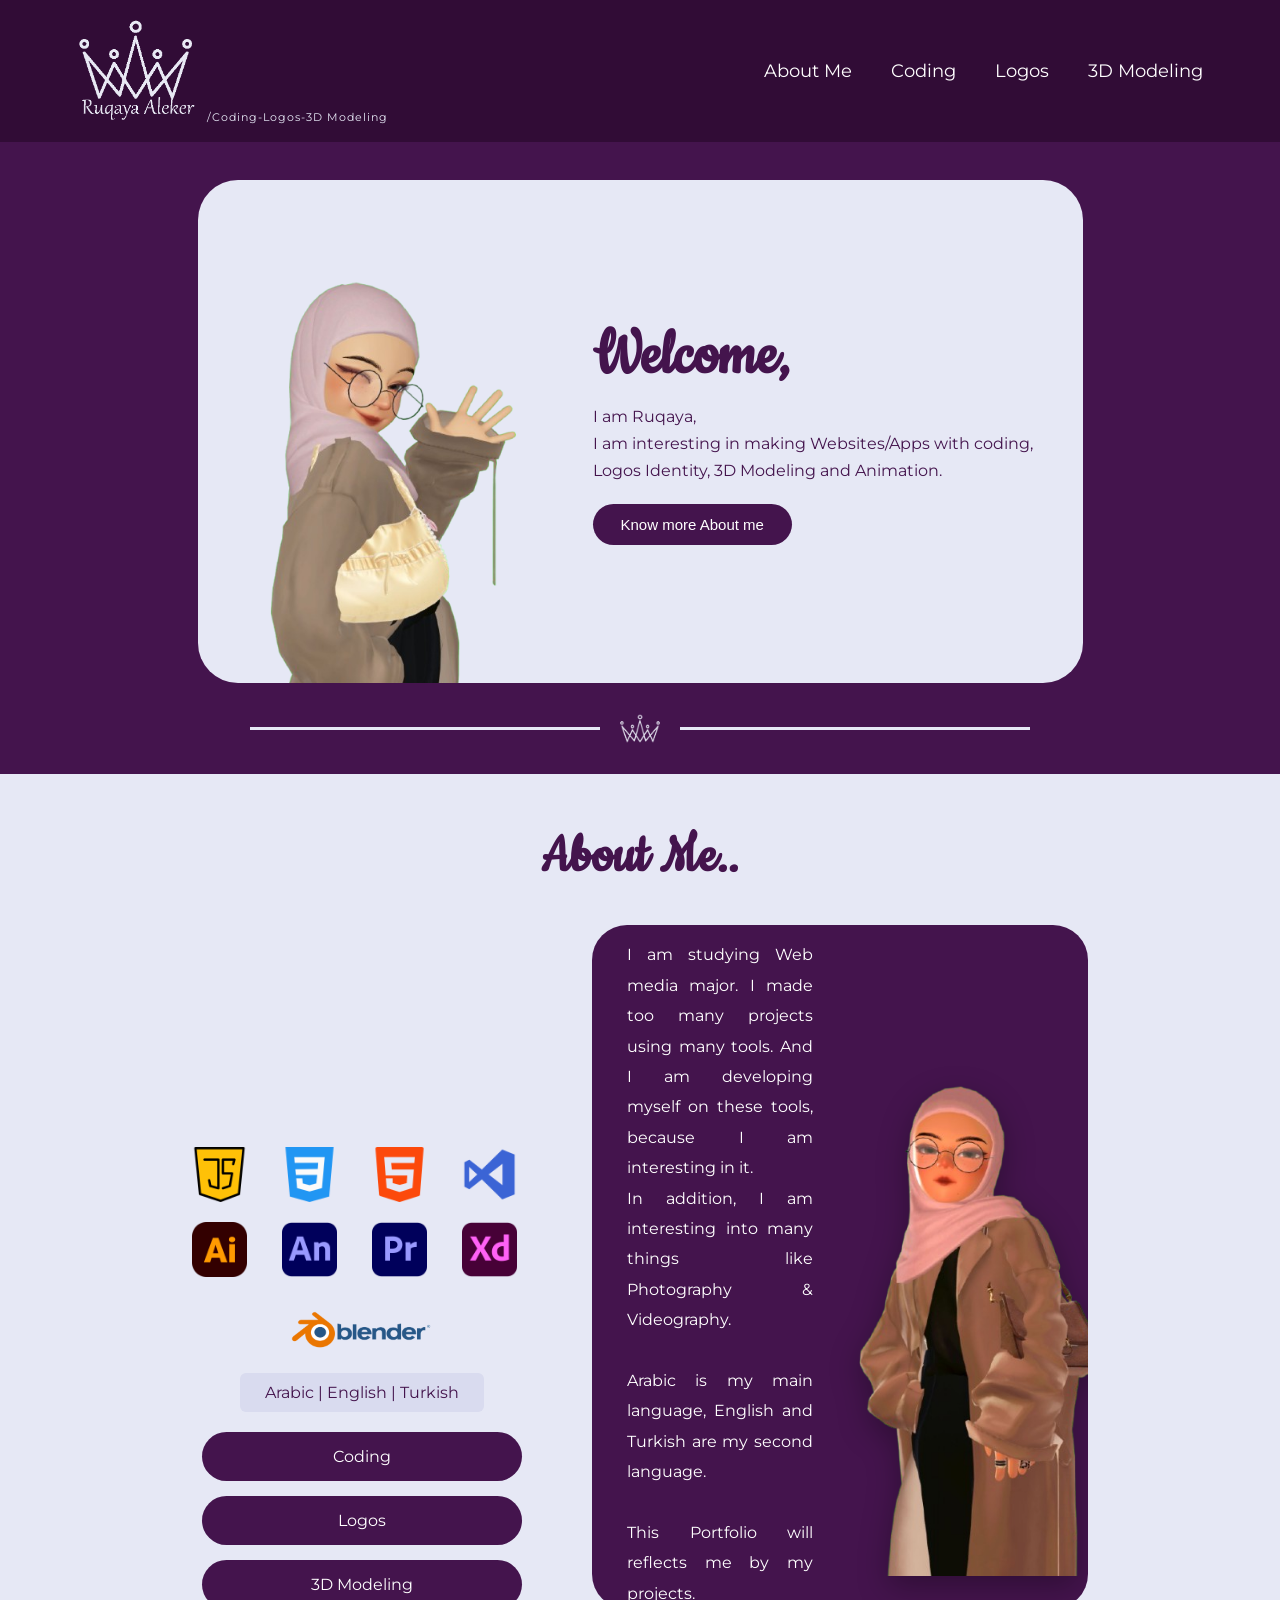
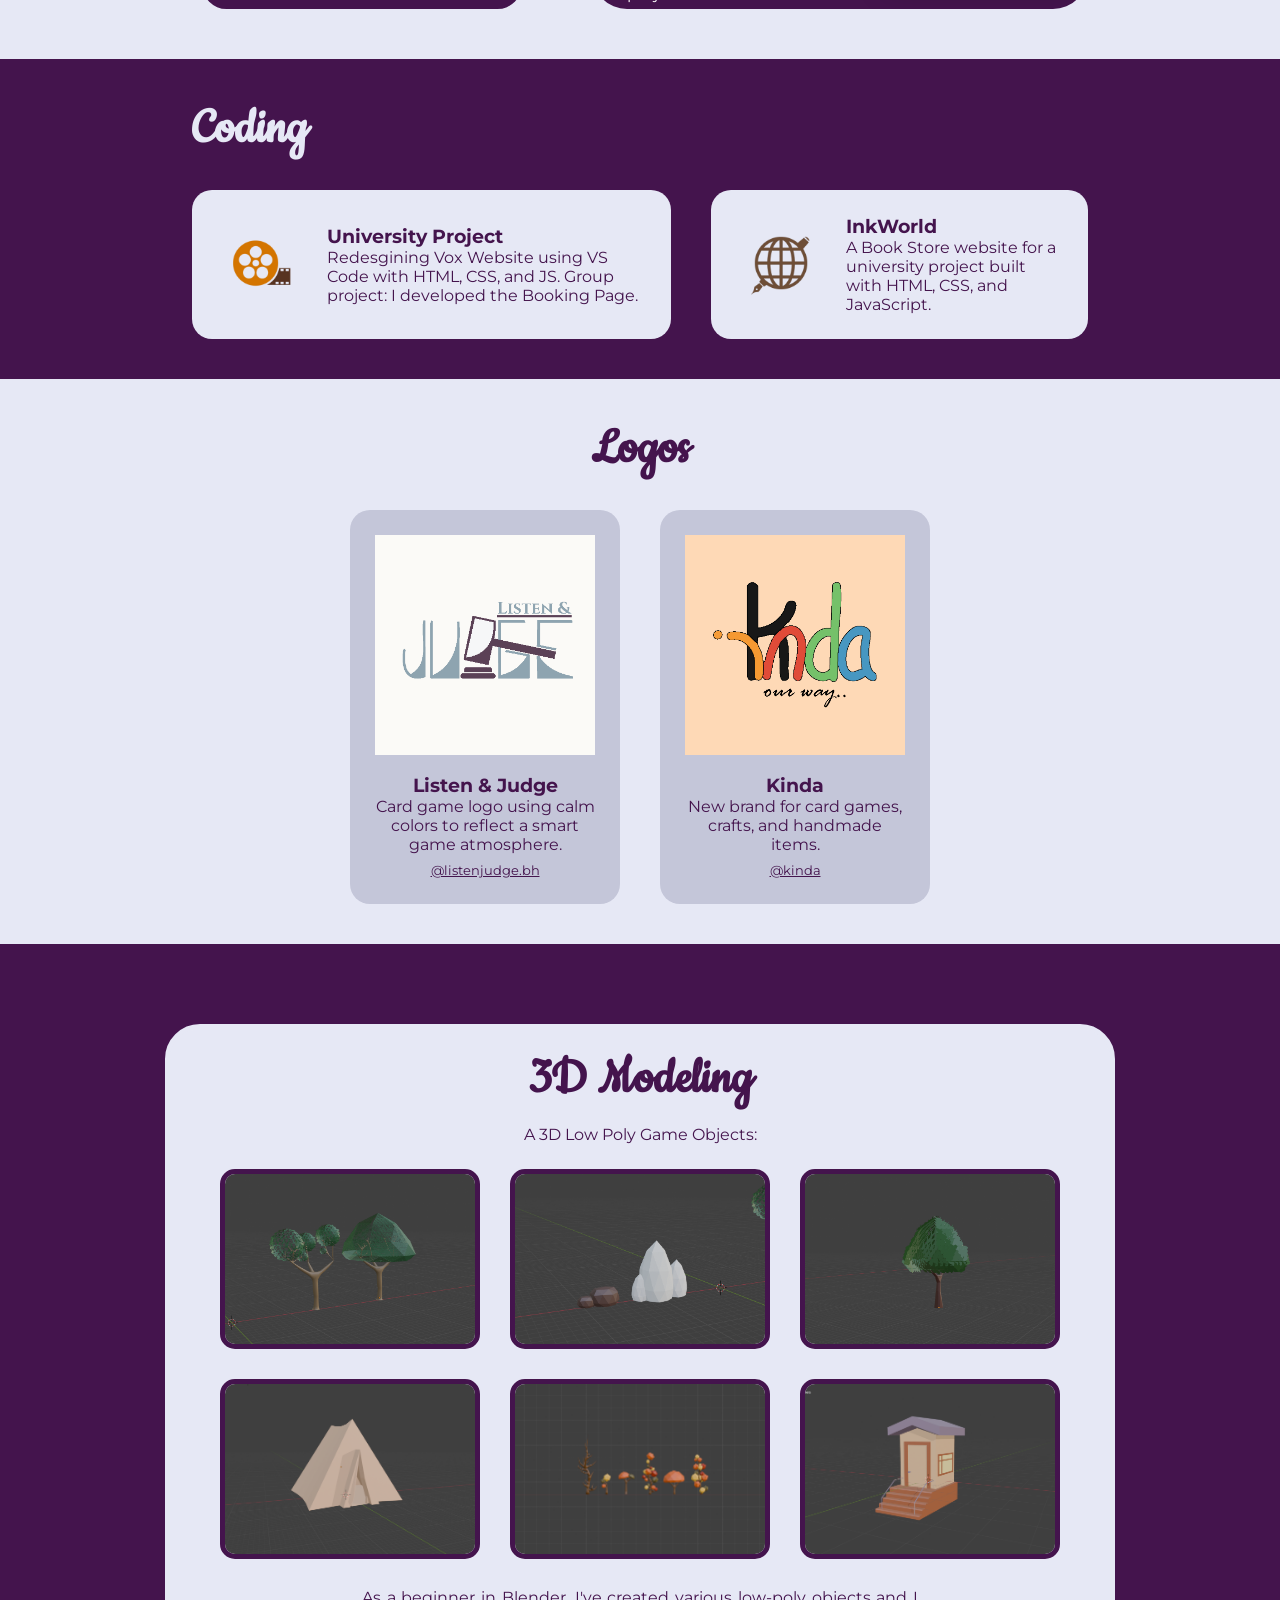
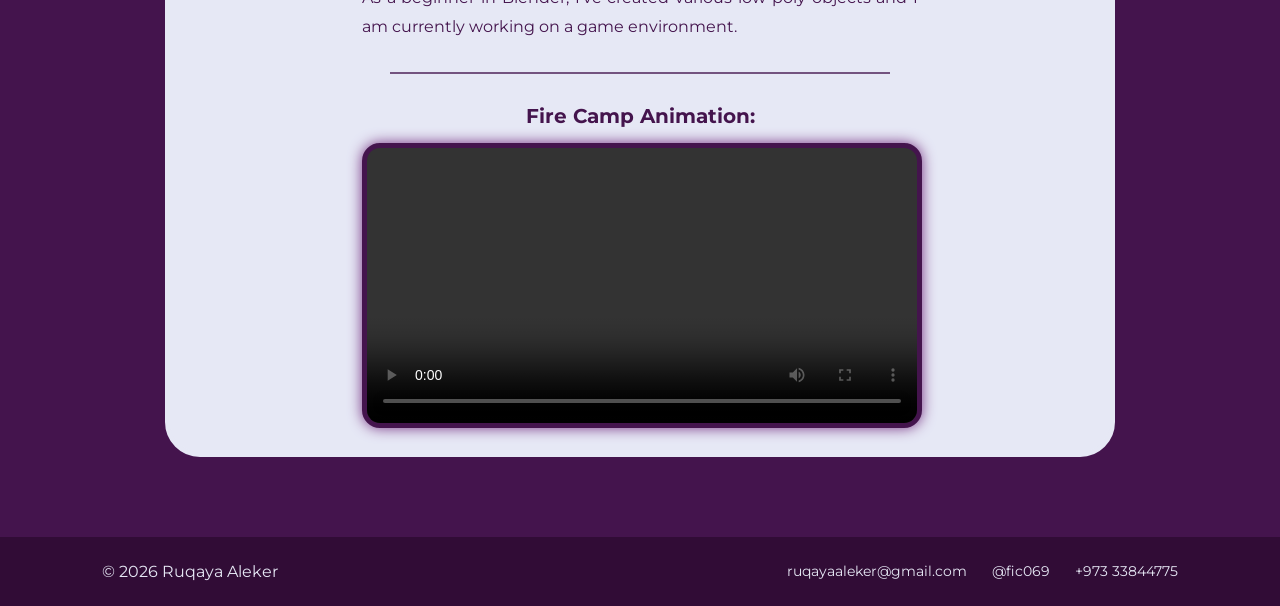
<file: index.html>
<!DOCTYPE html>
<html lang="en">
<head>
    <meta charset="UTF-8">
    <meta name="viewport" content="width=device-width, initial-scale=1.0">
    <title>Ruqaya Portfolio</title>
    <link rel="stylesheet" href="style.css">
    <link href="https://fonts.googleapis.com/css2?family=Cookie&family=Montserrat:wght@300;400;500;600&display=swap" rel="stylesheet">
</head>
<body>

<header>
    <div class="logo">
        <a href="#home"><img src="images/Mainlogo.png" alt="Logo"></a>
        <p>/Coding-Logos-3D Modeling</p>
    </div>

    <div class="menu-icon" id="menu-icon">
        <span></span>
        <span></span>
        <span></span>
    </div>

    <nav id="nav-menu">
        <a href="#about">About Me</a>
        <a href="#coding">Coding</a>
        <a href="#logos">Logos</a>
        <a href="#modeling">3D Modeling</a>
    </nav>
</header>

<section id="home" class="hero reveal">
    <div class="hero-card">
        <div class="hero-img">
            <img src="images/home.png" alt="Ruqaya">
        </div>
        <div class="hero-text">
            <h1>Welcome,</h1>
            <p>I am Ruqaya,<br>I am interesting in making Websites/Apps with coding,<br>Logos Identity, 3D Modeling and Animation.</p>
            <a href="#about"><button>Know more About me</button></a>
        </div>
    </div>
</section>

<div class="section-divider">
    <div class="line"></div>
    <img src="images/line white.png" alt="divider">
    <div class="line"></div>
</div>

<section id="about" class="about reveal">
    <h2>About Me..</h2>
    <div class="about-container">
        <div class="about-left">
            <div class="apps">
                <img src="images/java-script (1).png" alt="JS">
                <img src="images/css-3 (2).png" alt="CSS">
                <img src="images/html-5.png" alt="HTML">
                <img src="images/logo.png" alt="Logo">
                <img src="images/illustrator (1).png" alt="AI">
                <img src="images/adobe-animate.png" alt="Animate">
                <img src="images/premiere-pro (1).png" alt="Premiere">
                <img src="images/xd (2).png" alt="XD">
                <img src="images/blender.png" alt="Blender" class="blender-img">
            </div>
            <p class="langs">Arabic | English | Turkish</p>
            <div class="about-buttons">
                <a href="#coding" class="about-btn">Coding</a>
                <a href="#logos" class="about-btn">Logos</a>
                <a href="#modeling" class="about-btn">3D Modeling</a>
            </div>
        </div>
        <div class="about-right">
            <div class="about-card">
                <p>I am studying Web media major. I made too many projects using many tools. And I am developing myself on these tools, because I am interesting in it. 
                    <br> In addition, I am interesting into many things like Photography & Videography. 
                    <br>
                    <br>Arabic is my main language, English and Turkish are my second language.
                    <br> 
                    <br>This Portfolio will reflects me by my projects.</p>
                <img src="images/about.png" alt="About Image">
            </div>
        </div>
    </div>
</section>

<section id="coding" class="coding reveal">
    <h2>Coding</h2>
    <div class="coding-container">
        <div class="project">
            <a href="https://rumob2005-ship-it.github.io/vox-redesign/"><img src="images/logo1.png" alt="Vox"></a>
            <div class="text">
                <h3>University Project</h3>
                <p>Redesgining Vox Website using VS Code with HTML, CSS, and JS. Group project: I developed the Booking Page.</p>
            </div>
        </div>
        <div class="project">
            <a href="https://rumob2005-ship-it.github.io/Ink-World/"><img src="images/Logo2.png" alt="InkWorld"></a>
            <div class="text">
                <h3>InkWorld</h3>
                <p>A Book Store website for a university project built with HTML, CSS, and JavaScript.</p>
            </div>
        </div>
    </div>
</section>

<section id="logos" class="logos reveal">
    <h2>Logos</h2>
    <div class="logos-container">
        <div class="logo-card">
            <img src="images/listen.png" alt="Listen">
            <h3>Listen & Judge</h3>
            <p>Card game logo using calm colors to reflect a smart game atmosphere.</p>
            <a href="https://www.instagram.com/listenjudge.bh/">@listenjudge.bh</a>
        </div>
        <div class="logo-card">
            <img src="images/Kinda-01.png" alt="Kinda">
            <h3>Kinda</h3>
            <p>New brand for card games, crafts, and handmade items.</p>
            <a href="https://www.instagram.com/kinda/">@kinda</a>
        </div>
    </div>
</section>

<section id="modeling" class="modeling reveal">
    <h2 class="dmodeling">3D Modeling</h2>
    <p class="model-title">A 3D Low Poly Game Objects:</p>
    <div class="models">
        <img src="images/trees.png" alt="Trees">
        <img src="images/rocks.png" alt="Rocks">
        <img src="images/tree.png" alt="Tree">
        <img src="images/tent.png" alt="Tent">
        <img src="images/autumn.png" alt="Autumn">
        <img src="images/building.png" alt="Building">
    </div>
    <p class="model-content-text">As a beginner in Blender, I've created various low-poly objects and I am currently working on a game environment.</p>
    <div class="model-divider"></div>
    <div class="video">
        <h3 class="video-title">Fire Camp Animation:</h3>
        <video controls>
            <source src="videos/firecamp.mp4" type="video/mp4">
        </video>
    </div>
</section>

<footer>
    <div class="footer-container">
        <div class="copyright">© 2026 Ruqaya Aleker</div>
        <div class="contact">
            <a href="mailto:ruqayaaleker@gmail.com">ruqayaaleker@gmail.com</a>
            <a href="https://www.instagram.com/fic069/">@fic069</a>
            <a href="https://wa.me/+97333844775">+973 33844775</a>
        </div>
    </div>
</footer>

<script src="script.js"></script>
</body>
</html>
</file>
<file: style.css>
html,body{
overflow-x:hidden;
}
*{
margin:0;
padding:0;
box-sizing:border-box;
scroll-behavior:smooth;
}

body{
font-family:'Montserrat', sans-serif;
background:#44144D;
color:#E6E8F5;
}


/* HEADER */

header{
position:fixed;
top:0;
left:0;
width:100%;
background:#310c36;
display:flex;
justify-content:space-between;
align-items:center;
padding:18px 6%;
z-index:1000;
}

.logo{
display:flex;
align-items:flex-end;
gap:10px;
}

.logo img{
width:120px;
}

.logo p{
font-size:11px;
letter-spacing:1px;
text-align: justify;
color:#E6E8F5;
}

nav a{
margin-left:35px;
text-decoration:none;
color:white;
font-size:18px;
position:relative;
}

nav a::after{
content:"";
width:0;
height:2px;
background:#E6E8F5;
position:absolute;
left:0;
bottom:-5px;
transition:.3s;
}

nav a:hover::after{
width:100%;
}



/* HERO */

.hero{
display:flex;
justify-content:center;
padding:180px 8% 0 8%;
}

.hero-card{
background:#E6E8F5;
border-radius:40px;
display:flex;
align-items:center;
gap:30px;
padding:25px 50px;
max-width:900px;
overflow:hidden;
}

.hero-img{
display:flex;
align-items:flex-end;
}

.hero-img img{
width:340px;
display:block;
margin-left:-25px;
transform:translateY(32px);
}

.hero-text{
color:#44144D;
text-align:justify;
}

.hero-text h1{
font-family:'Cookie', cursive;
font-size:70px;
margin-bottom:8px;
}

.hero-text p{
line-height:1.7;
margin-bottom:20px;
text-align: justify;
}

.hero-text button{
background:#44144D;
color:white;
padding:12px 28px;
border:none;
border-radius:30px;
cursor:pointer;
font-size:15px;
transition:.3s;
}

.hero-text button:hover{
transform:scale(1.05);
background:#34103b;
}



/* DIVIDER */

.section-divider{
display:flex;
align-items:center;
justify-content:center;
gap:20px;
margin:30px 0;
}

.section-divider .line{
width:350px;
height:3px;
background:#E6E8F5;
}

.section-divider img{
width:40px;
}



/* ABOUT */

.about{
background:#E6E8F5;
padding:50px 15%;
color:#44144D;
}


.about h2{
text-align:center;
font-family:'Cookie', cursive;
font-size:60px;
margin-bottom:35px;
}

.about-container{
display:flex;
justify-content:space-between;
align-items:flex-end;
gap:60px;
}



/* LEFT SIDE */

.about-left{
display:flex;
flex-direction:column;
align-items:center;
}

/* APPS */
.apps{
display:grid;
grid-template-columns:repeat(4,70px);
justify-content:center;
align-items:center;
gap:20px;
}

.apps img{
width:55px;
}

.apps img[src*="blender"]{
grid-column:2 / 4;
justify-self:center;
width:150px;
margin-top:10px;
}



/* LANGUAGES */

.langs{
background:#d9dbef;
padding:10px 25px;
border-radius:6px;
margin:20px 0;
}



/* BUTTONS */

.about-buttons{
width:320px;
display:flex;
flex-direction:column;
gap:15px;
}

.about-btn{
display:block;
width:100%;
background:#44144D;
color:white;
padding:15px;
border-radius:30px;
text-align:center;
text-decoration:none;
font-size:16px;
transition:.3s;
}

.about-btn:hover{
transform:translateX(6px);
background:#34103b;
}



/* ABOUT CARD */

.about-card{
background:#44144D;
color:white;
padding:15px 35px 0 35px;
border-radius:35px;
display:grid;
grid-template-columns:1fr 230px;
align-items:center;
gap:10px;
max-width:540px;
overflow:hidden;
}

.about-card p{
line-height:1.9;
text-align: justify;
}

.about-card img{
width:300px;
display:block;
transform:translateY(35px);
filter:drop-shadow(0 10px 15px rgba(0,0,0,0.3));
}



/* CODING */

.coding{
padding:40px 15%;
}

.coding h2{
font-family:'Cookie', cursive;
font-size:55px;
margin-bottom:30px;
}

.coding-container{
display:flex;
gap:40px;
}

.project{
display:flex;
align-items:center;
gap:20px;
background:#E6E8F5;
color:#44144D;
padding:25px;
border-radius:20px;
transition:.3s;
}

.project:hover{
transform:translateY(-6px);
}

.project img{
width:90px;
}



/* LOGOS */

.logos{
padding:40px 15%;
background:#E6E8F5;
color:#44144D;
}

.logos h2{
font-family:'Cookie', cursive;
font-size:55px;
margin-bottom:30px;
text-align:center;
}

.logos-container{
display:flex;
justify-content:center;
gap:40px;
}

.logo-card{
background:#c4c6d9;;
padding:25px;
border-radius:20px ;
width:270px;
text-align:center;
transition:.3s;
}

.logo-card:hover{
transform:translateY(-6px);
}

.logo-card img{
width:100%;
margin-bottom:15px;
}

.logo-card a{
display:inline-block;
margin-top:8px;
font-size:13px;
color:#44144D;
text-decoration:underline;
}



/* MODELING SECTION */

.modeling{
padding:20px 15%;
text-align:center;
background:#E6E8F5;
border-radius:35px;
max-width:950px;
margin:80px auto;
border:5px solid #E6E8F5;
}

.dmodeling {
font-family:'Cookie', cursive;
font-size:55px;
margin-bottom:15px;
color: #44144D;
}

.model-title{
margin-bottom:25px;
color: #44144D;
}

.models{
display:grid;
grid-template-columns:repeat(3,260px);
justify-content:center;
gap:30px;
margin-bottom:25px;
}

.models img{
width:260px;
height:180px;
object-fit:cover;
border-radius:15px;
border:5px solid #44144D;;
background: #44144D;
}

.model-content-text{
max-width:850px;
margin:15px auto;
line-height:1.8;
color: #44144D;
text-align: justify;
}

.model-divider{
width:500px;
height:2px;
background:#44144D;
margin:30px auto;
opacity:.7;
}



/* VIDEO */

.video-title{
font-size:20px;
margin-bottom:15px;
color: #44144D;
}

.video video{
width:560px;
border-radius:18px;
background: #44144D;
border:5px solid #44144D;
box-shadow:0 0 14px #763282;
transition:transform .35s ease, box-shadow .35s ease;
cursor:pointer;
}

.video video:hover{
transform:scale(1.03);
box-shadow:0 0 18px #44144D;
}



/* FOOTER */

footer{
background:#310c36;
padding:25px 8%;
}

.footer-container{
display:flex;
justify-content:space-between;
align-items:center;
}

.contact{
display:flex;
gap:25px;
}

footer a{
color:#E6E8F5;
text-decoration:none;
font-size:14px;
}



/* SCROLL ANIMATION */

.reveal{
opacity:0;
transform:translateY(60px);
transition:all .9s ease;
}

.reveal.active{
opacity:1;
transform:translateY(0);
}


/* ================= TABLET RESPONSIVE ================= */

@media (max-width:1024px) and (min-width:769px){

/* HERO */

.hero{
padding:160px 6% 0 6%;
}

.hero-card{
max-width:750px;
gap:20px;
padding:20px 30px;
}

.hero-img img{
width:280px;
margin-left:-10px;
}

.hero-text h1{
font-size:60px;
}


/* ABOUT */

.about{
padding:50px 8%;
}

.about-container{
gap:40px;
}

.about-card{
max-width:450px;
grid-template-columns:1fr 200px;
}

.about-card img{
width:230px;
}


/* CODING */

.coding{
padding:40px 8%;
}

.coding-container{
gap:25px;
}

.project{
padding:20px;
}


/* LOGOS */

.logos{
padding:40px 8%;
}

.logos-container{
gap:25px;
}

.logo-card{
width:230px;
}


/* MODELING */

.modeling{
max-width:800px;
padding:30px 40px;
}

.models{
grid-template-columns:repeat(2,1fr);
gap:25px;
}

.models img{
width:100%;
height:auto;
}


/* VIDEO */

.video video{
width:480px;
}

}
/* ================= MOBILE RESPONSIVE ================= */

@media (max-width:768px){

/* HEADER */
.hero-text a{
display:flex;
justify-content:center;
}

.hero-text button{
margin:20px auto 0;
display:block;
width:200px;
}

.hero-card{
width:90%;
margin:50px 0;
}

.logo{
margin:auto;
justify-content:center;
align-items: center;
}


.logo img{
align-items: center;
width:70px;
}

nav{
display: inline;
position:absolute;
top:80px;
left:0;
width:100%;
background:#310c36;
flex-direction:column;
text-align:center;
padding:30px 0;

}

nav.active{
display:flex;
}

nav a{
margin: 0 10px;
font-size:15px;
}

/* HERO */

.hero{
padding:130px 20px 0 20px;
}

.hero-card{
flex-direction:column;
text-align:center;
padding:30px 20px;
gap:15px;

}

.hero-img img{
width:220px;
margin:0;
transform:none;
}

.hero-text h1{
font-size:50px;
text-align: center;
}

.hero-text p{
font-size:14px;
text-align: center;
}


/* DIVIDER */

.section-divider .line{
width:90px;
}

/* ABOUT */

.about{
padding:50px 20px;
}

.about-container{
flex-direction:column;
align-items:center;
gap:40px;
}

.about-card{
grid-template-columns:1fr;
text-align:justify;
padding:30px;
}

.about-card img{
width:200px;
transform:none;
margin:auto;
}

/* APPS */

.apps{
grid-template-columns:repeat(3,60px);
gap:15px;
}

.apps img{
width:45px;
}

.apps img[src*="blender"]{
grid-column:auto;
width:90px;
}

/* CODING */

.coding{
padding:40px 20px;
}

.coding-container{
display:grid;
grid-template-columns:repeat(2,1fr);
gap:20px;
}

.project{
flex-direction:column;
text-align:center;
}

.project img{
width:70px;
}

/* LOGOS */

.logos{
padding:40px 20px;
}

.logos-container{
display:grid;
grid-template-columns:repeat(2,1fr);
gap:20px;
justify-items:center;
}
.logo-card{
width:100%;
max-width:250px;
}

/* MODELING */

.modeling{
padding:30px 20px;
margin:60px 15px;
}

.models{
display:grid;
grid-template-columns:repeat(2,1fr);
gap:20px;
justify-items:center;
}

.models img{
width:100%;
height:auto;
}
/* VIDEO */

.video video{
width:100%;
}

/* FOOTER */

.footer-container{
display:flex;
justify-content:space-between;
align-items:center;
flex-wrap:wrap;
gap:10px;
}

.contact{
display:flex;
gap:20px;
}

footer a{
color:#E6E8F5;
text-decoration:none;
font-size:14px;
}

}
</file>
